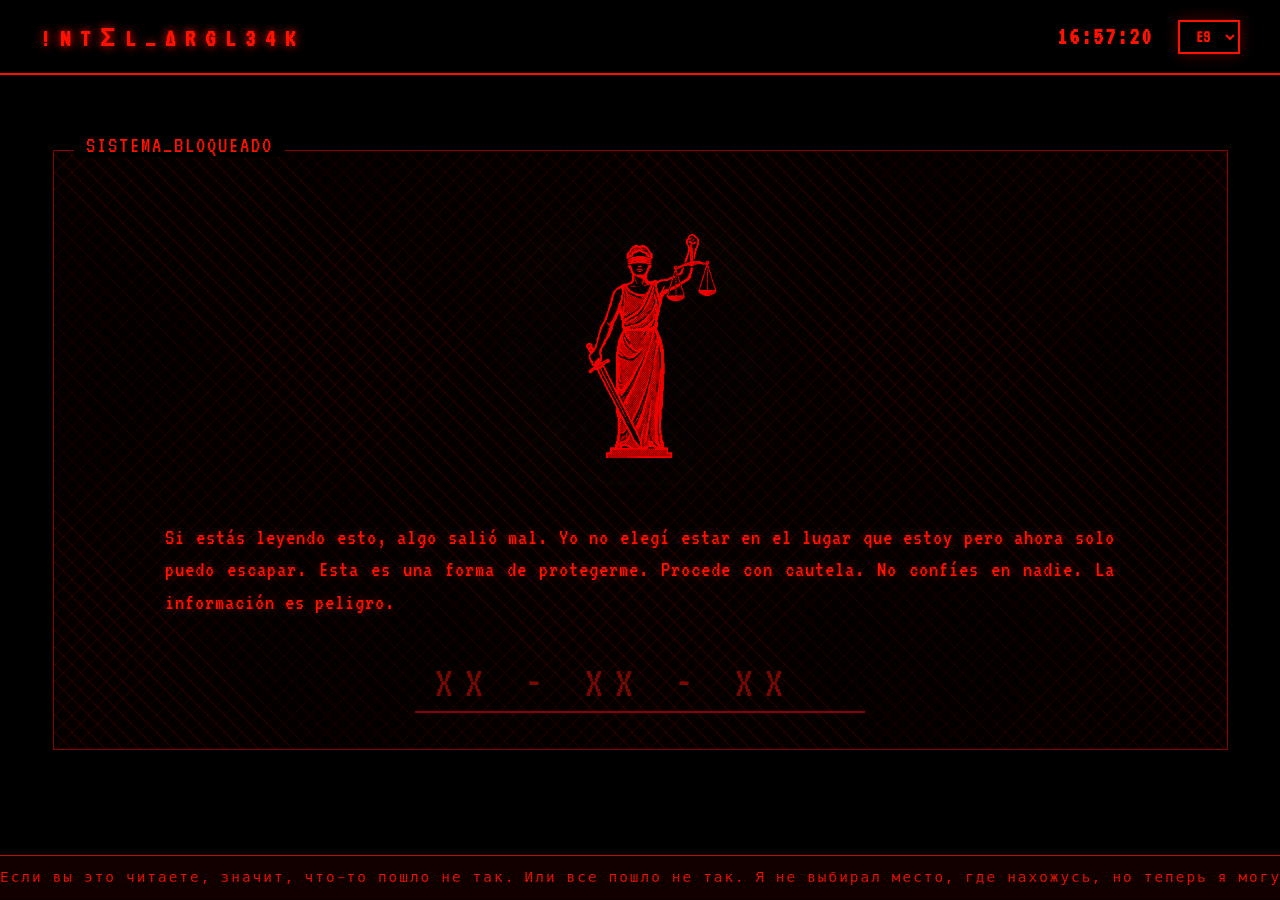
<file: index.html>
<!DOCTYPE html>
<html lang="es">
<head>
    <meta charset="UTF-8">
    <meta name="viewport" content="width=device-width, initial-scale=1.0">
    <title>[ :: !NTΣL_ΔRGL34K :: ]</title>





    <link rel="stylesheet" href="style-v8.css">
</head>
<body>
    <div class="dither-overlay"></div>
    <div class="crt-overlay"></div>
    <div class="ritual-bg"></div>



    <header class="ritual-header">

        <div class="sigil glitch-text" data-text="!NTΣL_ΔRGL34K">
            !NTΣL_ΔRGL34K
        </div>





        <div class="system-status">
            <span id="live-clock">00:00:00</span>
            <select id="lang-selector" class="lang-picker">
                <option value="es">ES</option>
                <option value="en">EN</option>
                <option value="fr">FR</option>
                <option value="it">IT</option>
            </select>
        </div>

    </header>

    <main class="panoramic-layout is-locked">
        
        <!-- LOGIN GATE INTEGRADO (RESTAURANDO DISEÑO ORIGINAL) -->
        <div id="integrated-gate" class="ritual-frame login-frame">
            <div id="locked-label" class="frame-label">SISTEMA_BLOQUEADO</div>
            <div class="login-content">
                <div class="gate-sigil">
                    <img src="assets/lady_justice_v8.png" class="sigil-img" alt="JUSTICE">
                </div>
                <p id="gate-msg" class="gate-warning">Si estás leyendo esto, algo salió mal. Yo no elegí estar en el lugar que estoy pero ahora solo puedo escapar. Esta es una forma de protegerme. Procede con cautela. No confíes en nadie. La información es peligro.</p>
                <div class="input-area">
                    <div class="gate-input-wrapper">
                        <div class="gate-input-bg">XX - XX - XX</div>
                        <input type="text" id="gate-pass" maxlength="12" autocomplete="off" onkeydown="if(event.key==='Enter') validateAccess()">
                    </div>
                </div>
                <p id="access-error" class="error-text hidden">ERR_AUTH_FAIL // 0x000004</p>
            </div>
        </div>


        <!-- CONTENIDO PRINCIPAL (OCULTO INICIALMENTE) -->
        <div id="main-content" class="panoramic-inner hidden">
            <nav class="mobile-nav">
                <button id="m-btn-doc" class="m-nav-btn active" onclick="switchTab(0)">DOCUMENTOS</button>
                <button id="m-btn-cam" class="m-nav-btn" onclick="switchTab(1)">CÁMARAS</button>
                <button id="m-btn-freq" class="m-nav-btn" onclick="switchTab(2)">GRABACIONES</button>
                <button id="m-btn-logs" class="m-nav-btn" onclick="switchTab(3)">MENSAJES</button>
            </nav>
            <!-- COLUMNA 1: DOCUMENTOS (AHORA PRIMERA) -->
            <section class="main-col col-osint tab-active">
                <div class="ritual-frame frame-osint">
                    <div id="doc-label" class="frame-label">DOCUMENTOS</div>
                    <div id="osint-feed" class="osint-scroll"></div>
                </div>
            </section>

            <!-- COLUMNA 2: CÁMARAS -->
            <section class="main-col col-surveillance">
                <div class="ritual-frame frame-surveillance">
                    <div id="cam-label" class="frame-label">CÁMARAS</div>
                    <div class="cam-bank">
                        <div class="cam-cell"><div class="cam-wrap"><iframe src="https://webcams.windy.com/webcams/public/embed/player/1751040831/day"></iframe></div><div class="cam-id">EYE_01</div></div>
                        <div class="cam-cell"><div class="cam-wrap"><iframe src="https://webcams.windy.com/webcams/public/embed/player/1745449788/day"></iframe></div><div class="cam-id">EYE_02</div></div>
                        <div class="cam-cell"><div class="cam-wrap"><canvas id="static-cnv"></canvas></div><div class="cam-id">EYE_03</div></div>
                        <div class="cam-cell"><div class="cam-wrap"><iframe src="https://webcams.windy.com/webcams/public/embed/player/1321040523/day"></iframe></div><div class="cam-id">EYE_04</div></div>
                    </div>
                </div>
            </section>

            <!-- COLUMNA 3: GRABACIONES -->
            <aside class="side-col col-freq">
                <div class="ritual-frame side-module mod-freq">
                    <div id="freq-label" class="frame-label mod-title">GRABACIONES</div>
                    <div id="freq-list"></div>
                </div>
            </aside>

            <!-- COLUMNA 4: MENSAJES -->
            <aside class="side-col col-logs">
                <div class="ritual-frame side-module mod-logs">
                    <div id="logs-label" class="frame-label mod-title">MENSAJES</div>
                    <div id="transmissions-list"></div>
                </div>
            </aside>
        </div>
    </main>



    <footer class="ritual-ticker">
        <div class="ticker-track">
            Если вы это читаете, значит, что-то пошло не так. Или все пошло не так. Я не выбирал место, где нахожусь, но теперь я могу только бежать. Это способ защитить себя. Действуйте с осторожностью. Информация — это опасность. // Если вы это читаете, значит, что-то пошло не так. Или все пошло не так. Я не выбирал место, где нахожусь, но теперь я могу только бежать. Это способ защитить себя. Действуйте с осторожностью. Информация — это опасность. //
        </div>



    </footer>





    <!-- LIGHTBOX -->
    <div id="lightbox" class="hidden" onclick="closeLightbox()">
        <div class="lb-inner" onclick="event.stopPropagation()">
            <div id="lb-content"></div>
            <button class="lb-close" onclick="closeLightbox()">[ CERRAR ]</button>
        </div>
    </div>

    <!-- GATE -->
    <div id="admin-gate" class="hidden">
        <div class="gate-box">
            <div id="enter-key-label" class="gate-title">// INGRESE CLAVE //</div>
            <input type="password" id="gate-input" autocomplete="off">
            <div id="gate-error" class="hidden">ACCESO DENEGADO</div>
        </div>

    </div>

    <!-- CONSOLA DE OPERADOR (SIGILO) -->
    <div id="stealth-modal" class="hidden">
        <div class="stealth-console">
            <div id="console-header" class="console-header">[ OPERADOR // CONSOLA_DE_COMUNICACIONES ]</div>
            <div id="console-history" class="console-body"></div>
            <div class="console-input-area">
                <input type="text" id="console-input" placeholder="NUEVA TRANSMISIÓN..." autocomplete="off">
                <div class="console-actions">
                    <span id="clear-btn" class="console-btn" onclick="clearAllTransmissions()">[ CLEAR_ALL ]</span>
                    <span id="exit-btn" class="console-btn" onclick="closeStealthConsole()">[ EXIT ]</span>
                </div>
            </div>
        </div>
    </div>

    <!-- ── OPERATOR CONSOLE (Ctrl+Shift+X) ── -->
    <div id="operator-gate" class="hidden overlay-full no-blur">
        <div class="ritual-frame operator-box">
            <div class="frame-label">AUTENTICACIÓN_REQUERIDA</div>
            <p class="gate-warning" style="font-size:1.1rem; margin-bottom:20px;">INGRESE CREDENCIALES DE NIVEL OPERADOR.</p>
            <div class="operator-input-wrap">
                <input type="password" id="op-pass" placeholder="[ PASSWORD ]" onkeydown="if(event.key==='Enter') validateOperator()">
                <button onclick="validateOperator()">ACCEDER</button>
            </div>
            <p id="op-error" class="error-text hidden">✕ ACCESO DENEGADO</p>
            <button class="gate-btn" style="margin-top:20px; font-size:0.7rem;" onclick="closeOperator()">CANCELAR</button>
        </div>
    </div>

    <div id="operator-console" class="hidden overlay-full no-blur">
        <div class="ritual-frame operator-box console-wide">
            <div class="frame-label">CONSOLA_DE_DIFUSIÓN_OPERADOR</div>
            <p class="gate-warning" style="text-align:left; margin-bottom:15px; font-size:1rem;">TRANSMISIÓN EN TIEMPO REAL.</p>
            
            <textarea id="op-msg" placeholder="ESCRIBA EL MENSAJE PARA LA RED..." rows="3"></textarea>
            
            <div class="console-actions">
                <button class="gate-btn" onclick="broadcastMessage()">▶ EJECUTAR BROADCAST</button>
                <button class="gate-btn btn-dim" onclick="closeOperator()">CERRAR</button>
            </div>

            <div class="operator-history-wrap">
                <div class="history-label">HISTORIAL_DE_DIFUSIONES:</div>
                <div id="op-history-list"></div>
            </div>
        </div>
    </div>

    <script src="script-v8.js"></script>

</body>
</html>
</file>
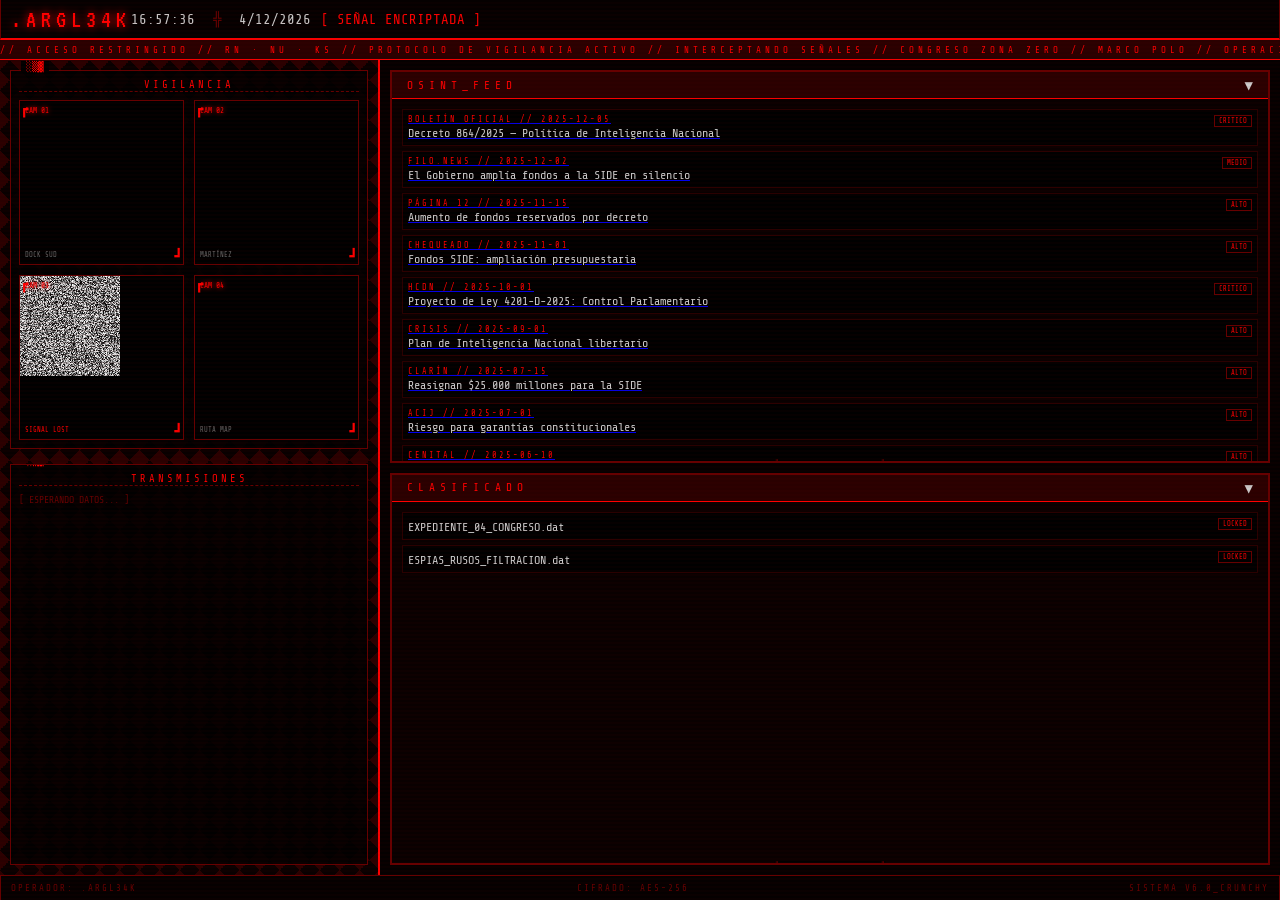
<file: arg-website/index-v6.html>
<!DOCTYPE html>
<html lang="es">
<head>
    <meta charset="UTF-8">
    <meta name="viewport" content="width=device-width, initial-scale=1.0">
    <title>.ARGL34K // RELIQUIA DIGITAL</title>
    <link rel="stylesheet" href="style-v6.css">
</head>
<body>
    <div class="scanline-overlay"></div>

    <header class="hud-bar hud-top">
        <div class="sys-id">.ARGL34K</div>
        <div class="hud-center">
            <span id="live-clock">00:00:00</span>
            <span style="color:var(--red-mid); margin:0 10px;">╬</span>
            <span id="live-date">00/00/0000</span>
        </div>
        <div class="hud-right">
            <span class="blink" style="color:var(--red-bright);">[ SEÑAL ENCRIPTADA ]</span>
        </div>
    </header>

    <div class="ticker-wrap">
        <div class="ticker-content">
            // ACCESO RESTRINGIDO // RN · NU · KS // PROTOCOLO DE VIGILANCIA ACTIVO // INTERCEPTANDO SEÑALES // CONGRESO ZONA ZERO // MARCO POLO // OPERACIÓN DE DIFUSIÓN //
            // ACCESO RESTRINGIDO // RN · NU · KS // PROTOCOLO DE VIGILANCIA ACTIVO // INTERCEPTANDO SEÑALES // CONGRESO ZONA ZERO // MARCO POLO // OPERACIÓN DE DIFUSIÓN //
        </div>
    </div>

    <main class="hud-main">
        <aside class="hud-left">
            <section class="sidebar-section">
                <div class="sec-label">VIGILANCIA</div>
                <div class="cam-grid">
                    <div class="cam-feed" onclick="openCam(0)">
                        <div class="cam-vhs-wrap">
                            <iframe src="https://webcams.windy.com/webcams/public/embed/player/1751040831/day"></iframe>
                        </div>
                        <div class="cam-hud">
                            <span class="cam-id">CAM 01</span>
                            <span class="cam-coord">DOCK SUD</span>
                        </div>
                    </div>
                    <div class="cam-feed" onclick="openCam(1)">
                        <div class="cam-vhs-wrap">
                            <iframe src="https://webcams.windy.com/webcams/public/embed/player/1745449788/day"></iframe>
                        </div>
                        <div class="cam-hud">
                            <span class="cam-id">CAM 02</span>
                            <span class="cam-coord">MARTÍNEZ</span>
                        </div>
                    </div>
                    <div class="cam-feed" onclick="openCam(2)">
                        <canvas id="cnv3"></canvas>
                        <div class="cam-hud">
                            <span class="cam-id">CAM 03</span>
                            <span class="cam-coord" style="color:var(--red-bright)">SIGNAL LOST</span>
                        </div>
                    </div>
                    <div class="cam-feed" onclick="openCam(3)">
                        <div class="cam-vhs-wrap" style="filter: hue-rotate(180deg) saturate(2);">
                             <iframe src="https://embed.windy.com/embed2.html?lat=-35.5&lon=-57.85&zoom=5&overlay=waves"></iframe>
                        </div>
                        <div class="cam-hud">
                            <span class="cam-id">CAM 04</span>
                            <span class="cam-coord">RUTA MAP</span>
                        </div>
                    </div>
                </div>
            </section>

            <section class="sidebar-section" style="flex:1; overflow:hidden; display:flex; flex-direction:column;">
                <div class="sec-label">TRANSMISIONES</div>
                <div id="transmissions-list" style="flex:1; overflow-y:auto;">
                    <p style="color:var(--red-mid); font-size:0.7rem;">[ ESPERANDO DATOS... ]</p>
                </div>
            </section>
        </aside>

        <section class="hud-right">
            <div class="data-panel" id="panel-osint">
                <div class="panel-header" onclick="togglePanel('panel-osint')">
                    <span class="panel-title">OSINT_FEED</span>
                    <span>▼</span>
                </div>
                <div class="panel-body" id="osint-feed">
                    <!-- Artículos aquí -->
                </div>
            </div>

            <div class="data-panel" id="panel-files">
                <div class="panel-header" onclick="togglePanel('panel-files')">
                    <span class="panel-title">CLASIFICADO</span>
                    <span>▼</span>
                </div>
                <div class="panel-body">
                    <div class="osint-item" onclick="promptPw('file1', 'congreso')">
                        <span class="osint-tag">LOCKED</span>
                        <div class="osint-title">EXPEDIENTE_04_CONGRESO.dat</div>
                    </div>
                    <div class="osint-item" onclick="promptPw('file2', 'moscu')">
                        <span class="osint-tag">LOCKED</span>
                        <div class="osint-title">ESPIAS_RUSOS_FILTRACION.dat</div>
                    </div>
                </div>
            </div>
        </section>
    </main>

    <footer class="hud-bar hud-bottom">
        <span>OPERADOR: .ARGL34K</span>
        <span>CIFRADO: AES-256</span>
        <span class="blink">SISTEMA V6.0_CRUNCHY</span>
    </footer>

    <!-- LIGHTBOX -->
    <div id="cam-lightbox" class="hidden">
        <div class="lb-header">
            <span id="lb-title" class="sys-id" style="font-size:1.2rem;">CAM_FEED</span>
            <button onclick="closeCam()" style="background:none; border:1px solid var(--red-bright); color:var(--red-bright); cursor:pointer; padding:2px 10px;">CERRAR</button>
        </div>
        <div class="lb-content" id="lb-content"></div>
    </div>

    <!-- ADMIN GATE -->
    <div id="admin-gate" class="hidden" style="position:fixed; inset:0; z-index:9000; background:rgba(0,0,0,0.95); display:flex; align-items:center; justify-content:center; flex-direction:column;">
        <div class="sys-id" style="margin-bottom:20px;">GATE_ACCESS</div>
        <input type="password" id="admin-pw" style="background:#000; border:1px solid var(--red-bright); color:var(--red-bright); padding:10px; font-family:var(--font); outline:none; letter-spacing:5px; text-align:center;">
        <p id="gate-err" class="hidden" style="color:var(--red-bright); margin-top:10px;">ACCESO DENEGADO</p>
    </div>

    <script src="script-v6.js"></script>
</body>
</html>
</file>
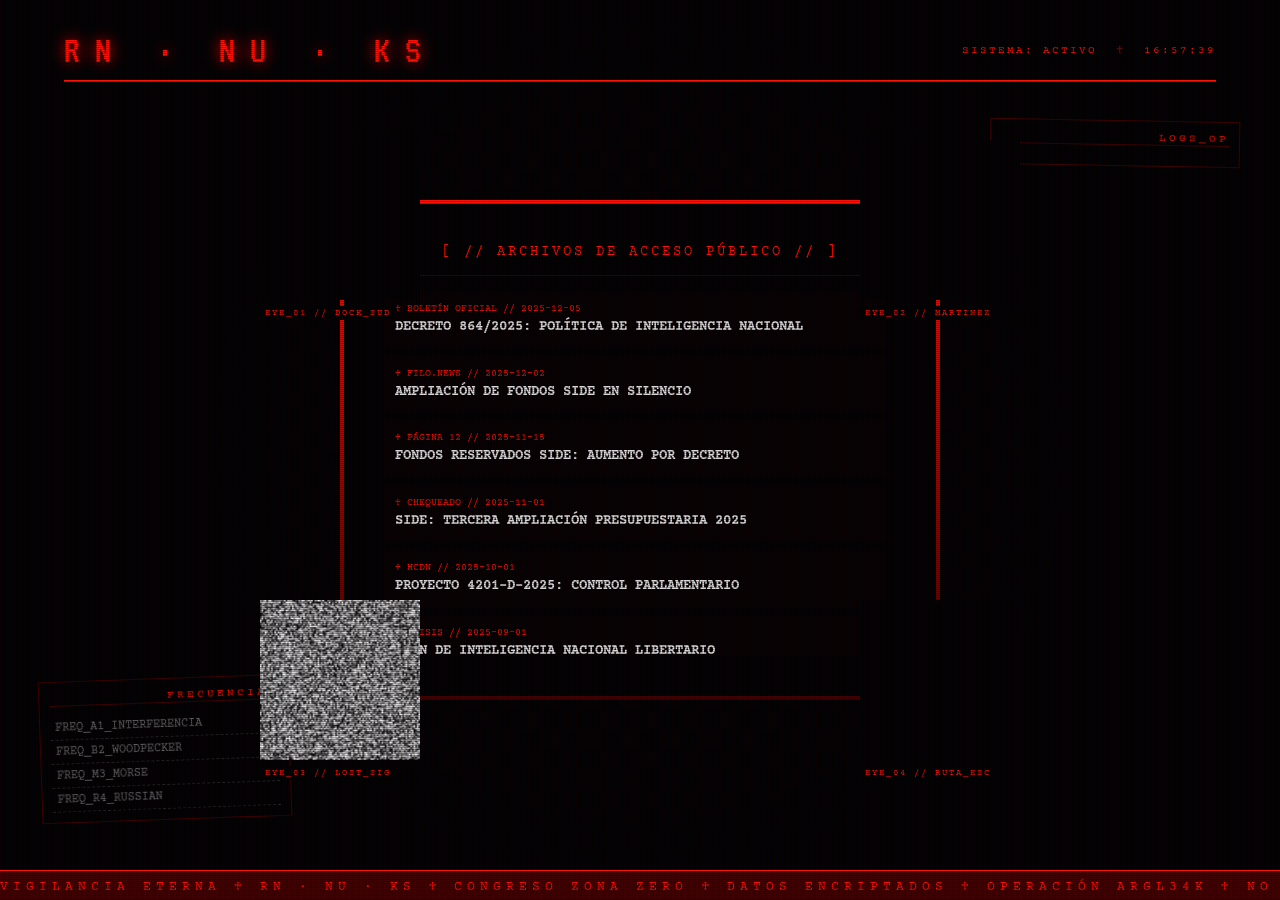
<file: arg-website/index-v7.html>
<!DOCTYPE html>
<html lang="es">
<head>
    <meta charset="UTF-8">
    <meta name="viewport" content="width=device-width, initial-scale=1.0">
    <title>♰ ARGL34K // ALTAR DE VIGILANCIA ♰</title>
    <link rel="stylesheet" href="style-v7.css">
</head>
<body>
    <div class="dither-overlay"></div>
    <div class="crt-overlay"></div>

    <!-- FONDO DE MOSAICO RITUAL -->
    <div class="ritual-bg"></div>

    <!-- HEADER FLOTANTE -->
    <header class="ritual-header">
        <div class="sigil">RN · NU · KS</div>
        <div class="system-status">
            <span>SISTEMA: ACTIVO</span>
            <span class="sep">♰</span>
            <span id="live-clock">00:00:00</span>
        </div>
    </header>

    <main class="altar-container">
        
        <!-- NÚCLEO CENTRAL: OSINT & DATA -->
        <div class="altar-core">
            <div class="core-border">
                <div class="core-content">
                    <div class="core-header">
                        [ // ARCHIVOS DE ACCESO PÚBLICO // ]
                    </div>
                    <div id="osint-feed" class="altar-feed">
                        <!-- Cargado por script -->
                    </div>
                </div>
            </div>
            
            <!-- CÁMARAS SATÉLITE (ESQUINAS) -->
            <div class="sat-cam cam-tl" onclick="openLightbox(0)">
                <div class="cam-frame">
                    <iframe src="https://webcams.windy.com/webcams/public/embed/player/1751040831/day"></iframe>
                </div>
                <div class="cam-label">EYE_01 // DOCK_SUD</div>
            </div>
            
            <div class="sat-cam cam-tr" onclick="openLightbox(1)">
                <div class="cam-frame">
                    <iframe src="https://webcams.windy.com/webcams/public/embed/player/1745449788/day"></iframe>
                </div>
                <div class="cam-label">EYE_02 // MARTINEZ</div>
            </div>
            
            <div class="sat-cam cam-bl" onclick="openLightbox(2)">
                <div class="cam-frame">
                    <canvas id="static-cnv"></canvas>
                </div>
                <div class="cam-label">EYE_03 // LOST_SIG</div>
            </div>
            
            <div class="sat-cam cam-br" onclick="openLightbox(3)">
                <div class="cam-frame">
                    <iframe src="https://embed.windy.com/embed2.html?lat=-35.5&lon=-57.85&zoom=5&overlay=waves"></iframe>
                </div>
                <div class="cam-label">EYE_04 // RUTA_ESC</div>
            </div>
        </div>

        <!-- MÓDULOS LATERALES FLOTANTES -->
        <div class="ritual-module mod-left">
            <div class="mod-header">FRECUENCIAS</div>
            <div class="mod-body" id="freq-list">
                <!-- Cargado por script -->
            </div>
        </div>

        <div class="ritual-module mod-right">
            <div class="mod-header">LOGS_OP</div>
            <div class="mod-body" id="transmissions-list">
                <!-- Cargado por script -->
            </div>
        </div>

    </main>

    <!-- TICKER INFERIOR RITUAL -->
    <div class="ritual-ticker">
        <div class="ticker-track">
            VIGILANCIA ETERNA ♰ RN · NU · KS ♰ CONGRESO ZONA ZERO ♰ DATOS ENCRIPTADOS ♰ OPERACIÓN ARGL34K ♰ NO HAY RETORNO ♰ VIGILANCIA ETERNA ♰ RN · NU · KS ♰ CONGRESO ZONA ZERO ♰
        </div>
    </div>

    <!-- LIGHTBOX -->
    <div id="lightbox" class="hidden" onclick="closeLightbox()">
        <div class="lb-inner" onclick="event.stopPropagation()">
            <div id="lb-content"></div>
            <button class="lb-close" onclick="closeLightbox()">[ CERRAR ]</button>
        </div>
    </div>

    <!-- GATE -->
    <div id="admin-gate" class="hidden">
        <div class="gate-box">
            <div class="gate-title">♰ INGRESE CLAVE ♰</div>
            <input type="password" id="gate-input" autocomplete="off">
            <div id="gate-error" class="hidden">ACCESO DENEGADO</div>
        </div>
    </div>

    <script src="script-v7.js"></script>
</body>
</html>
</file>
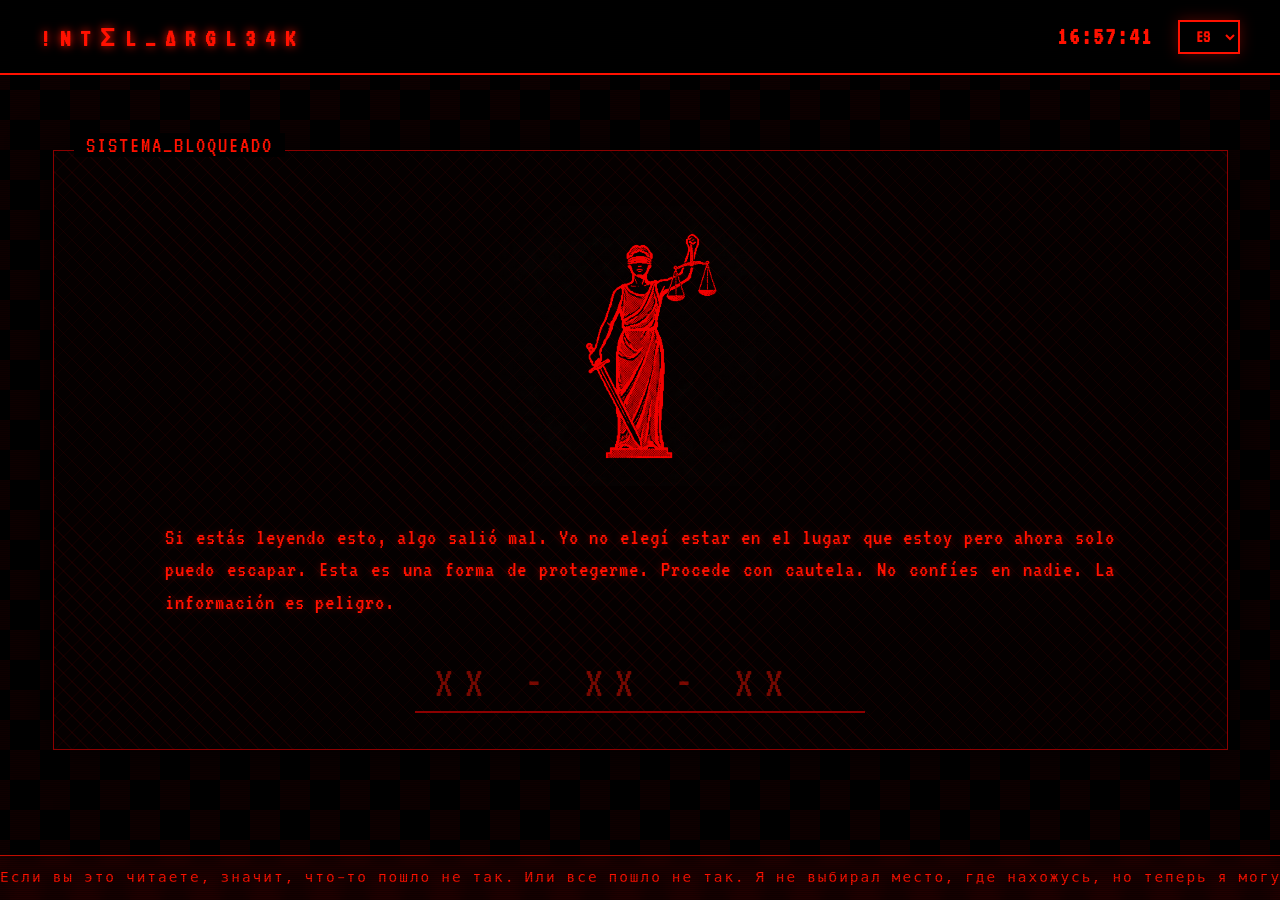
<file: arg-website/index-v8.html>
<!DOCTYPE html>
<html lang="es">
<head>
    <meta charset="UTF-8">
    <meta name="viewport" content="width=device-width, initial-scale=1.0">
    <title>[ :: !NTΣL_ΔRGL34K :: ]</title>





    <link rel="stylesheet" href="style-v8.css">
</head>
<body>
    <div class="dither-overlay"></div>
    <div class="crt-overlay"></div>
    <div class="ritual-bg"></div>



    <header class="ritual-header">

        <div class="sigil glitch-text" data-text="!NTΣL_ΔRGL34K">
            !NTΣL_ΔRGL34K
        </div>





        <div class="system-status">
            <span id="live-clock">00:00:00</span>
            <select id="lang-selector" class="lang-picker">
                <option value="es">ES</option>
                <option value="en">EN</option>
                <option value="fr">FR</option>
                <option value="it">IT</option>
            </select>
        </div>

    </header>

    <main class="panoramic-layout">
        
        <!-- LOGIN GATE INTEGRADO (RESTAURANDO DISEÑO ORIGINAL) -->
        <div id="integrated-gate" class="ritual-frame login-frame">
            <div id="locked-label" class="frame-label">SISTEMA_BLOQUEADO</div>
            <div class="login-content">
                <div class="gate-sigil">
                    <img src="assets/lady_justice_v8.png" class="sigil-img" alt="JUSTICE">
                </div>
                <p id="gate-msg" class="gate-warning">Si estás leyendo esto, algo salió mal. Yo no elegí estar en el lugar que estoy pero ahora solo puedo escapar. Esta es una forma de protegerme. Procede con cautela. No confíes en nadie. La información es peligro.</p>
                <div class="input-area">
                    <div class="gate-input-wrapper">
                        <div class="gate-input-bg">XX - XX - XX</div>
                        <input type="text" id="gate-pass" maxlength="12" autocomplete="off" onkeydown="if(event.key==='Enter') validateAccess()">
                    </div>
                </div>
                <p id="access-error" class="error-text hidden">ERR_AUTH_FAIL // 0x000004</p>
            </div>
        </div>


        <!-- CONTENIDO PRINCIPAL (OCULTO INICIALMENTE) -->
        <div id="main-content" class="panoramic-inner hidden">
            <!-- COLUMNA 1: GRABACIONES -->
            <aside class="side-col col-freq">
                <div class="ritual-frame side-module mod-freq">
                    <div id="freq-label" class="frame-label mod-title">GRABACIONES</div>
                    <div id="freq-list"></div>
                </div>
            </aside>

            <!-- COLUMNA 2: CÁMARAS -->
            <section class="main-col col-surveillance">
                <div class="ritual-frame frame-surveillance">
                    <div id="cam-label" class="frame-label">CÁMARAS</div>
                    <div class="cam-bank">
                        <div class="cam-cell"><div class="cam-wrap"><iframe src="https://webcams.windy.com/webcams/public/embed/player/1751040831/day"></iframe></div><div class="cam-id">EYE_01</div></div>
                        <div class="cam-cell"><div class="cam-wrap"><iframe src="https://webcams.windy.com/webcams/public/embed/player/1745449788/day"></iframe></div><div class="cam-id">EYE_02</div></div>
                        <div class="cam-cell"><div class="cam-wrap"><canvas id="static-cnv"></canvas></div><div class="cam-id">EYE_03</div></div>
                        <div class="cam-cell"><div class="cam-wrap"><iframe src="https://webcams.windy.com/webcams/public/embed/player/1321040523/day"></iframe></div><div class="cam-id">EYE_04</div></div>
                    </div>
                </div>
            </section>

            <!-- COLUMNA 3: DOCUMENTOS -->
            <section class="main-col col-osint">
                <div class="ritual-frame frame-osint">
                    <div id="doc-label" class="frame-label">DOCUMENTOS</div>
                    <div id="osint-feed" class="osint-scroll"></div>
                </div>
            </section>

            <!-- COLUMNA 4: MENSAJES -->
            <aside class="side-col col-logs">
                <div class="ritual-frame side-module mod-logs">
                    <div id="logs-label" class="frame-label mod-title">MENSAJES</div>
                    <div id="transmissions-list"></div>
                </div>
            </aside>
        </div>
    </main>



    <footer class="ritual-ticker">
        <div class="ticker-track">
            Если вы это читаете, значит, что-то пошло не так. Или все пошло не так. Я не выбирал место, где нахожусь, но теперь я могу только бежать. Это способ защитить себя. Действуйте с осторожностью. Информация — это опасность. // Если вы это читаете, значит, что-то пошло не так. Или все пошло не так. Я не выбирал место, где нахожусь, но теперь я могу только бежать. Это способ защитить себя. Действуйте с осторожностью. Информация — это опасность. //
        </div>



    </footer>





    <!-- LIGHTBOX -->
    <div id="lightbox" class="hidden" onclick="closeLightbox()">
        <div class="lb-inner" onclick="event.stopPropagation()">
            <div id="lb-content"></div>
            <button class="lb-close" onclick="closeLightbox()">[ CERRAR ]</button>
        </div>
    </div>

    <!-- GATE -->
    <div id="admin-gate" class="hidden">
        <div class="gate-box">
            <div id="enter-key-label" class="gate-title">// INGRESE CLAVE //</div>
            <input type="password" id="gate-input" autocomplete="off">
            <div id="gate-error" class="hidden">ACCESO DENEGADO</div>
        </div>

    </div>

    <!-- CONSOLA DE OPERADOR (SIGILO) -->
    <div id="stealth-modal" class="hidden">
        <div class="stealth-console">
            <div id="console-header" class="console-header">[ OPERADOR // CONSOLA_DE_COMUNICACIONES ]</div>
            <div id="console-history" class="console-body"></div>
            <div class="console-input-area">
                <input type="text" id="console-input" placeholder="NUEVA TRANSMISIÓN..." autocomplete="off">
                <div class="console-actions">
                    <span id="clear-btn" class="console-btn" onclick="clearAllTransmissions()">[ CLEAR_ALL ]</span>
                    <span id="exit-btn" class="console-btn" onclick="closeStealthConsole()">[ EXIT ]</span>
                </div>
            </div>
        </div>
    </div>

    <!-- ── OPERATOR CONSOLE (Ctrl+Shift+X) ── -->
    <div id="operator-gate" class="hidden overlay-full no-blur">
        <div class="ritual-frame operator-box">
            <div class="frame-label">AUTENTICACIÓN_REQUERIDA</div>
            <p class="gate-warning" style="font-size:1.1rem; margin-bottom:20px;">INGRESE CREDENCIALES DE NIVEL OPERADOR.</p>
            <div class="operator-input-wrap">
                <input type="password" id="op-pass" placeholder="[ PASSWORD ]" onkeydown="if(event.key==='Enter') validateOperator()">
                <button onclick="validateOperator()">ACCEDER</button>
            </div>
            <p id="op-error" class="error-text hidden">✕ ACCESO DENEGADO</p>
            <button class="gate-btn" style="margin-top:20px; font-size:0.7rem;" onclick="closeOperator()">CANCELAR</button>
        </div>
    </div>

    <div id="operator-console" class="hidden overlay-full no-blur">
        <div class="ritual-frame operator-box console-wide">
            <div class="frame-label">CONSOLA_DE_DIFUSIÓN_OPERADOR</div>
            <p class="gate-warning" style="text-align:left; margin-bottom:15px; font-size:1rem;">TRANSMISIÓN EN TIEMPO REAL.</p>
            
            <textarea id="op-msg" placeholder="ESCRIBA EL MENSAJE PARA LA RED..." rows="3"></textarea>
            
            <div class="console-actions">
                <button class="gate-btn" onclick="broadcastMessage()">▶ EJECUTAR BROADCAST</button>
                <button class="gate-btn btn-dim" onclick="closeOperator()">CERRAR</button>
            </div>

            <div class="operator-history-wrap">
                <div class="history-label">HISTORIAL_DE_DIFUSIONES:</div>
                <div id="op-history-list"></div>
            </div>
        </div>
    </div>

    <script src="script-v8.js"></script>

</body>
</html>
</file>
<file: style-v8.css>
/* ================================================
   .ARGL34K // VERSION 8 â THE RELICARY HUD
   EstÃ©tica: Ritualistic / High-Contrast / Grouped
   ================================================ */

@import url('https://fonts.googleapis.com/css2?family=Courier+Prime&family=VT323&display=swap');

:root {
    --bg: #000;
    --red-blood: #8b0000;

    --red-bright: #ff1100;
    --amber: #ff9900;
    --text: #ddd;
    --font: 'Courier Prime', monospace;
    --font-vt: 'VT323', monospace;
    --dither: url('[data-uri]');
}

*, *::before, *::after { box-sizing: border-box; margin: 0; padding: 0; }

body {
    background: var(--bg);
    color: var(--text);
    font-family: var(--font);
    overflow: hidden;
    height: 100vh;
}

/* ââ OVERLAYS ââ */
.dither-overlay { position: fixed; inset: 0; background-image: var(--dither); pointer-events: none; z-index: 1000; opacity: 0.35; }
.crt-overlay { position: fixed; inset: 0; background: linear-gradient(rgba(18, 16, 16, 0) 50%, rgba(0, 0, 0, 0.25) 50%); background-size: 100% 2px; pointer-events: none; z-index: 999; }
.ritual-bg { display: none; }

.mobile-nav { display: none; } /* Hidden on desktop */

/* ââ HEADER & TICKER ââ */
.ritual-header {
    position: fixed; top: 0; left: 50%; transform: translateX(-50%); 
    width: 100%; max-width: 1700px; height: 75px;
    display: flex; justify-content: space-between; align-items: center;
    border-bottom: 2px solid var(--red-bright); 
    padding: 0 40px; z-index: 1000;
    background: rgba(0,0,0,0.92);
}


.sigil { 
    font-family: var(--font-vt); 
    font-size: 1.6rem; /* -10% */
    color: var(--red-bright); 
    text-shadow: 0 0 10px var(--red-bright); 
    letter-spacing: 10px; 
    font-weight: 900; 
}

.system-status { display: flex; align-items: center; gap: 25px; color: var(--red-bright); }
#live-clock { 
    font-size: 1.6rem; /* -10% */
    font-family: var(--font-vt); 
    letter-spacing: 2px; 
    font-weight: bold; 
}



.lang-picker {
    background: #000;
    color: var(--red-bright);
    border: 2px solid var(--red-bright);
    font-family: var(--font-vt);
    font-size: 1.1rem; /* -10% */
    padding: 5px 12px;
    margin-left: 0;
    outline: none;
    cursor: pointer;
    text-transform: uppercase;
    box-shadow: 0 0 15px rgba(255, 17, 0, 0.3);
    transition: all 0.3s;
    font-weight: bold;
}

.lang-picker:hover {
    background: var(--red-bright);
    color: #000;
    box-shadow: 0 0 25px var(--red-bright);
}

.lang-picker option { background: #000; color: var(--red-bright); }


.ritual-ticker {
    position: fixed; bottom: 0; left: 0; right: 0; height: 45px; /* +25% aprox */
    background: rgba(139, 0, 0, 0.15); 
    border-top: 1px solid var(--red-bright);
    backdrop-filter: blur(8px);
    display: flex; align-items: center; overflow: hidden; z-index: 500;
}

.ticker-track { 
    white-space: nowrap; 
    animation: ticker 40s linear infinite; 
    color: var(--red-bright); 
    font-size: 0.9rem; /* Un poco mÃ¡s grande */
    letter-spacing: 2px; 
}



@keyframes ticker { from { transform: translateX(0); } to { transform: translateX(-50%); } }


/* ââ MAIN LAYOUT ââ */
.panoramic-layout {
    display: flex;
    justify-content: center;
    align-items: center; /* CENTRADO VERTICAL */
    gap: 15px;
    padding: 10px 20px;
    max-width: 1700px;
    height: 100vh; /* Ocupar todo el alto para el centrado */
    margin: 0 auto;
    overflow-x: hidden;
    box-sizing: border-box;
}


.side-col { width: 240px; flex-shrink: 0; }
.main-col { width: 580px; flex-shrink: 0; }



.side-module { 
    height: 100%; 
    display: flex; 
    flex-direction: column; 
    min-height: 500px;
}

/* ââ RITUAL FRAMES (ANGUS BOXES) ââ */
/* ── RITUAL FRAMES (ALIGNED MODULES) ── */
.ritual-frame {
    background-color: rgba(5,0,0,0.9);
    border: 1px solid var(--red-blood);
    position: relative;
    padding: 45px 20px 20px;
    box-shadow: 0 0 40px rgba(0,0,0,0.9);
    height: 600px; /* Standardized height for all modules */
    box-sizing: border-box;
    display: flex;
    flex-direction: column;
    /* Hard-code horror oblique grid */
    background-image: 
        repeating-linear-gradient(45deg, rgba(255, 0, 0, 0.12) 0px, rgba(255, 0, 0, 0.12) 1px, transparent 1px, transparent 12px),
        repeating-linear-gradient(-45deg, rgba(255, 0, 0, 0.08) 0px, rgba(255, 0, 0, 0.08) 1px, transparent 1px, transparent 12px);
    background-attachment: local;
}



/* Corner brackets removed per user request */
.ritual-frame::before, .ritual-frame::after { display: none; }


.frame-label {
    position: absolute; top: -18px; left: 20px;
    background: #000; color: var(--red-bright);
    padding: 0 12px; 
    font-size: 1.45rem; /* Match welcome message scale */
    letter-spacing: 2px;
    font-family: var(--font-vt); /* Restore VT323 */
    text-transform: uppercase;
}


/* ââ CAM BANK (GROUPED) ââ */
.frame-surveillance { width: 100%; display: flex; flex-direction: column; }


.mod-freq, .mod-logs {
    justify-content: flex-start !important;
    align-items: flex-start !important;
}

.cam-bank {

    display: grid;
    grid-template-columns: repeat(2, auto);
    grid-template-rows: repeat(2, auto);
    gap: 15px;
    padding: 20px 10px 10px;
    box-sizing: border-box;
    place-content: center;
}




.cam-cell {
    position: relative;
    border: 1px solid var(--red-blood);
    overflow: hidden;
    background: #000;
    aspect-ratio: 1 / 1;
    width: 210px; /* TamaÃ±o fijo para asegurar control de centrado */
}




.cam-cell:hover { border-color: var(--red-bright); }
.cam-wrap { 
    width: 100%; height: 100%; 
    overflow: hidden; 
    position: relative; 
    background: #000;
}

/* OVERLAY DE SEGURIDAD */
.cam-wrap::after {
    content: "";
    position: absolute;
    inset: 0;
    pointer-events: none;
    background: 
        repeating-linear-gradient(rgba(0,0,0,0) 0px, rgba(0,0,0,0) 2px, rgba(0,0,0,0.1) 3px),
        radial-gradient(circle, transparent 40%, rgba(0,0,0,0.4) 100%);
    z-index: 5;
}

/* INDICADOR REC */
.cam-wrap::before {
    content: "● REC";
    position: absolute;
    top: 10px; right: 10px;
    color: var(--red-bright);
    font-size: 0.6rem;
    font-family: var(--font-vt);
    z-index: 10;
    animation: blink-red 1s infinite;
}

@keyframes blink-red {
    0%, 100% { opacity: 1; }
    50% { opacity: 0; }
}
.cam-wrap iframe {
    width: 250%; 
    height: 250%; 
    position: absolute; 
    top: -85%; /* Ajuste fino para centrar y ocultar UI */
    left: -75%;
    filter: brightness(1.2) contrast(1.4) saturate(0) sepia(0.4) hue-rotate(180deg);
    pointer-events: none;
}

.cam-id {
    position: absolute; top: 5px; left: 5px;
    font-size: 0.55rem; color: var(--red-bright);
    background: rgba(0,0,0,0.7); padding: 1px 4px;
}

/* ââ OSINT FEED (GROUPED) ââ */
.frame-osint { width: 100%; display: flex; flex-direction: column; }


.osint-scroll {
    width: 100%;
    max-height: 100%;
    overflow-y: auto;
    padding: 20px 5px 0 0; /* Aligned top padding */
    display: flex;
    flex-direction: column;
    justify-content: flex-start;
}

.osint-scroll::-webkit-scrollbar { width: 2px; }
.osint-scroll::-webkit-scrollbar-thumb { background: var(--red-bright); }

.osint-item {
    display: block; text-decoration: none; color: var(--text);
    padding: 12px; border-bottom: 1px solid var(--red-blood);
    transition: all 0.2s;
}
.osint-item:first-child { border-top: 1px solid var(--red-blood); }
.osint-item:hover { background: rgba(255,17,0,0.05); transform: translateX(5px); color: #fff; }
.osint-meta { font-size: 0.8rem; color: var(--red-bright); margin-bottom: 8px; }
.osint-title { font-size: 1.1rem; line-height: 1.4; }

/* ââ ZALGO EFFECTS REMOVED PER USER REQUEST ââ */
#freq-list, #transmissions-list {
    width: 100%;
    padding-top: 20px;
}

.glitch-text {
    position: relative;
}





/* ââ INTEGRATED LOGIN GATE ââ */
.login-frame {
    width: 1175px; 
    max-width: 95vw;
    z-index: 1000;
}

.login-content {
    padding: 10px 40px; 
    display: flex;
    flex-direction: column;
    align-items: center;
    justify-content: flex-start; 
    gap: 15px;
    height: 100%;
}

/* Estilos de mensaje consolidados en .gate-warning */

.input-area {
    display: flex;
    align-items: center;
    gap: 20px;
}

.input-area .prompt {
    font-size: 2.2rem;
    color: var(--red-bright);
    font-family: var(--font-vt);
}

.gate-input-wrapper {
    position: relative;
    width: 450px;
    height: 60px;
    display: flex;
    align-items: center;
    justify-content: center;
    border-bottom: 2px solid var(--red-blood);
}

.gate-input-bg {
    position: absolute;
    top: 0;
    left: 0;
    width: 100%;
    height: 100%;
    display: flex;
    align-items: center;
    justify-content: flex-start;
    padding-left: 20px;
    font-family: var(--font-vt);
    font-size: 2.8rem;
    color: rgba(255, 17, 0, 0.45); /* Aumentado el contraste */
    letter-spacing: 12px;
    pointer-events: none;
    z-index: 1;
}

#gate-pass {
    position: relative;
    z-index: 2;
    background: transparent;
    border: none;
    color: var(--red-bright);
    font-family: var(--font-vt);
    font-size: 2.8rem;
    width: 100%;
    text-align: left;
    outline: none;
    letter-spacing: 12px;
    caret-color: var(--red-bright);
    text-shadow: 0 0 10px rgba(255,17,0,0.6);
    padding-left: 20px;
    text-transform: uppercase; /* Forzar visualmente mayÃºsculas */
}

.hidden { display: none !important; }
.panoramic-inner { display: flex; gap: 15px; }





.sigil-img {
    width: 280px; /* Reducimos un poco para ganar espacio vertical */
    height: auto;
    filter: brightness(1.2) contrast(1.3) drop-shadow(0 0 10px rgba(255, 0, 0, 0.4));
    opacity: 0.95;
    margin-top: 0;
    mix-blend-mode: screen;

    /* MÃ¡scara expandida para que no corte la figura pero sÃ­ el cuadrado */
    -webkit-mask-image: radial-gradient(circle, black 65%, transparent 95%);
    mask-image: radial-gradient(circle, black 65%, transparent 95%);
}




.sigil-img-mini {
    height: 40px;
    width: auto;
    vertical-align: middle;
    margin-right: 15px;
    filter: brightness(0.9) contrast(1.2);
}
.gate-sigil {
    margin-bottom: 15px; /* Raised text by reducing sigil bottom margin */
}


@keyframes pulse-glow { 0%, 100% { text-shadow: 0 0 10px var(--red-bright); } 50% { text-shadow: 0 0 30px var(--red-bright); } }

.gate-warning {
    color: var(--red-bright);
    font-size: 1.45rem; /* Un poco mÃ¡s pequeÃ±o para asegurar 3 lÃ­neas */
    line-height: 1.4;
    margin-bottom: 20px;
    font-family: var(--font-vt); /* Restore original perfect font */
    max-width: 950px; 
    margin-left: auto;
    margin-right: auto;
    text-align: justify; /* EstÃ©tica terminal original */
    letter-spacing: 1px;
    text-shadow: 0 0 8px rgba(255,17,0,0.4);
}




.gate-input-wrap input {
    width: 320px;
    margin: 0 auto;
    display: block;
    background: transparent !important;
    border: none;
    border-bottom: 2px solid var(--red-blood);
    color: var(--red-bright);
    font-family: var(--font-vt);
    font-size: 2.2rem;
    text-align: left;
    letter-spacing: 8px;
    padding: 15px 15px 15px 25px;
    outline: none;
    box-shadow: none !important;
    appearance: none;
}

.gate-input-wrap input::placeholder {
    color: rgba(255,17,0,0.5);
    letter-spacing: 8px;
    animation: blink-soft 1.5s infinite;
}
@keyframes blink-soft {
    0%, 100% { opacity: 1; }
    50% { opacity: 0.3; }
}



/* Forzar transparencia en AUTOFILL de navegadores */
.gate-input-wrap input:-webkit-autofill,
.gate-input-wrap input:-webkit-autofill:hover, 
.gate-input-wrap input:-webkit-autofill:focus {
    -webkit-text-fill-color: var(--red-bright);
    -webkit-box-shadow: 0 0 0px 1000px black inset !important;
    transition: background-color 5000s ease-in-out 0s;
}
.dashboard-justice {
    position: fixed;
    bottom: 50px;
    left: -20px;
    z-index: 10;
    pointer-events: none;
    opacity: 0.7;
}
.dashboard-justice img {
    width: 380px;
    height: auto;
    filter: brightness(0.7) contrast(1.2);
    mix-blend-mode: screen;
}


.gate-btn {
    margin-top: 30px;
    background: transparent;
    border: 1px solid var(--red-bright);
    color: var(--red-bright);
    padding: 10px 30px;
    font-family: var(--font);
    cursor: pointer;
    letter-spacing: 3px;
    transition: all 0.2s;
}
.gate-btn:hover { background: var(--red-bright); color: #000; }

.error-text { color: var(--red-bright); font-size: 0.7rem; margin-top: 20px; }

/* ââ AUDIO/ITEMS ââ */

.freq-item { 
    font-size: 0.8rem; 
    padding: 12px 0; 
    border-bottom: 1px solid rgba(139, 0, 0, 0.2); 
}

.freq-name {
    color: #eee;
    margin-bottom: 8px;
    font-family: var(--font-vt);
    letter-spacing: 1px;
    font-size: 1rem;
}

.freq-controls {
    display: flex;
    gap: 20px;
    font-family: var(--font);
    font-size: 0.75rem;
}

.freq-btn {
    cursor: pointer;
    color: var(--red-bright);
    opacity: 0.85;
    transition: all 0.2s;
    font-weight: bold;
}


#freq-list, #transmissions-list {
    width: 100%;
    display: flex;
    flex-direction: column;
    justify-content: flex-start;
    align-items: flex-start;
    text-align: left;
}


.freq-btn:hover {


    opacity: 1;
    text-shadow: 0 0 5px var(--red-bright);
}


.log-entry {
    font-size: 0.9rem;
    margin-bottom: 8px;
    line-height: 1.4;
    width: 100%;
}
.log-ts {
    color: var(--red-bright);
    font-weight: bold;
    margin-right: 8px;
    font-family: var(--font-vt);
}
.log-msg {
    color: #ccc;
}

/* ââ LIGHTBOX ââ */

#lightbox { position: fixed; inset: 0; background: rgba(0,0,0,0.98); z-index: 2000; display: flex; align-items: center; justify-content: center; }
.lb-inner { width: 85%; height: 85%; border: 1px solid var(--red-bright); position: relative; }
.lb-close { position: absolute; top: -35px; right: 0; background: none; border: none; color: var(--red-bright); cursor: pointer; font-family: var(--font); }

/* ââ UTILS ââ */
.hidden { display: none !important; }
canvas { width: 100%; height: 100%; display: block; object-fit: cover; }

.gate-title {
    font-size: 1.55rem;
    color: var(--red-bright);
    margin-bottom: 25px;
    font-family: var(--font-vt);
    letter-spacing: 4px;
    text-align: center;
}

.console-header {
    padding: 10px 15px;
    background: var(--red-blood);
    color: #fff;
    font-size: 1.1rem;
    font-family: var(--font-vt);
    letter-spacing: 2px;
}

/* -- OPERATOR CONSOLE STYLES -- */
.overlay-full {
    position: fixed; inset: 0;
    background: rgba(0,0,0,0.96);
    backdrop-filter: blur(10px);
    z-index: 5000;
    display: flex; align-items: center; justify-content: center;
}

.operator-box {
    width: 600px;
    max-width: 90vw;
    height: auto;
    padding: 60px 40px 40px !important;
    text-align: center;
}

.console-wide { width: 800px; }

.operator-input-wrap {
    display: flex; gap: 10px; margin: 30px 0;
}

.operator-input-wrap input {
    flex: 1; background: transparent; border: 1px solid var(--red-blood);
    color: var(--red-bright); padding: 12px; font-family: var(--font-vt);
    font-size: 1.4rem; letter-spacing: 4px; outline: none;
}

.operator-input-wrap button {
    background: var(--red-blood); color: #fff; border: none;
    padding: 0 25px; cursor: pointer; font-family: var(--font); font-size: 0.8rem;
    transition: all 0.2s;
}
.operator-input-wrap button:hover { background: var(--red-bright); }

#op-msg {
    width: 100%; background: rgba(255,0,0,0.05); border: 1px solid var(--red-blood);
    color: var(--red-bright); padding: 15px; font-family: var(--font-courier);
    font-size: 1.1rem; resize: none; outline: none; margin-bottom: 20px;
}

.console-actions { display: flex; gap: 20px; justify-content: center; }
.btn-dim { opacity: 0.6; border-color: #444 !important; }
.btn-dim:hover { background: #222 !important; color: #fff !important; }


.no-blur {
    backdrop-filter: none !important;
    background: rgba(0,0,0,0.3) !important; /* Capa casi invisible para detectar clics si es necesario, o nada */
    pointer-events: none;
}

.operator-box {
    pointer-events: auto; /* La ventana sí captura clics */
    box-shadow: 0 0 60px rgba(0,0,0,0.9), 0 0 20px rgba(255,17,0,0.3) !important;
}

.operator-history-wrap {
    margin-top: 25px;
    border-top: 1px solid var(--red-blood);
    padding-top: 15px;
    text-align: left;
}

.history-label {
    font-family: var(--font-vt);
    font-size: 0.9rem;
    color: var(--red-blood);
    margin-bottom: 10px;
    letter-spacing: 2px;
}

#op-history-list {
    max-height: 200px;
    overflow-y: auto;
    font-size: 0.85rem;
}

.op-history-item {
    display: flex;
    justify-content: space-between;
    align-items: flex-start;
    padding: 8px 0;
    border-bottom: 1px solid rgba(139, 0, 0, 0.1);
    gap: 15px;
}

.op-history-text {
    color: #999;
    line-height: 1.4;
    flex: 1;
}

.op-history-del {
    color: var(--red-bright);
    cursor: pointer;
    font-family: var(--font-vt);
    font-weight: bold;
    flex-shrink: 0;
    font-size: 0.75rem;
}
.op-history-del:hover { text-decoration: underline; }

/* ================================================
   .RESPONSIVE ADAPTATION // MOBILE & TABLET
   ================================================ */

@media screen and (max-width: 1100px) {
    .panoramic-layout {
        padding-top: 90px;
        padding-bottom: 60px;
        height: auto;
        overflow-y: auto;
    }

    .panoramic-inner {
        flex-direction: column;
        align-items: center;
        width: 100%;
        max-width: 800px;
        gap: 30px;
    }

    .side-col, .main-col {
        width: 100%;
    }

    .ritual-frame {
        height: auto;
        min-height: 500px;
    }

    .login-frame {
        width: 95% !important;
        max-width: 600px;
        height: auto !important;
        min-height: auto;
    }
}

@media screen and (max-width: 768px) {
    body {
        overflow: hidden; /* Locked by default */
        height: 100vh;
    }

    body.is-authenticated {
        overflow-y: auto;
        height: auto;
    }

    .ritual-header {
        height: 60px;
        padding: 0 15px;
    }

    .sigil {
        font-size: 1.1rem;
        letter-spacing: 4px;
    }

    .system-status {
        gap: 12px;
    }

    #live-clock {
        font-size: 1.1rem;
    }

    .lang-picker {
        font-size: 0.9rem;
        padding: 4px 8px;
    }

    /* MOBILE TABS NAV */
    .mobile-nav {
        display: flex !important;
        width: 100%;
        max-width: 100%;
        margin: 0 0 20px 0;
        border: 1px solid var(--red-blood);
        background: rgba(0, 0, 0, 0.95); /* Opaque for sticky */
        position: sticky;
        top: 60px; /* Aligned with mobile header height */
        z-index: 1100;
        box-sizing: border-box;
        box-shadow: 0 5px 15px rgba(0,0,0,0.5);
    }

    .m-nav-btn {
        flex: 1;
        background: transparent;
        border: none;
        border-right: 1px solid var(--red-blood);
        color: var(--red-bright);
        font-family: var(--font-vt);
        font-size: 0.8rem;
        padding: 12px 2px;
        cursor: pointer;
        transition: all 0.2s;
        text-transform: uppercase;
        letter-spacing: 1px;
        text-align: center;
        white-space: nowrap;
    }

    .m-nav-btn:last-child { border-right: none; }
    .m-nav-btn.active {
        background: var(--red-blood);
        color: #fff;
        text-shadow: 0 0 8px #fff;
    }

    .panoramic-layout {
        padding: 100px 10px 20px; /* More space to ensure visibility */
        display: flex;
        flex-direction: column;
        align-items: center;
        justify-content: flex-start;
        min-height: 100vh;
        height: auto;
        box-sizing: border-box;
    }

    .panoramic-layout.is-locked {
        justify-content: center;
        padding-top: 0; /* Reset padding to center gate in full viewport */
    }

    /* Override for when content is visible to allow scrolling from top */
    #main-content:not(.hidden) {
        display: block !important;
        width: 100%;
        margin-top: 0; /* Reset margin as we use padding-top on parent */
    }

    /* Remove the :has override as we now use .is-locked */

    .panoramic-inner {
        display: block; /* Stack naturally */
        width: 100%;
    }

    /* Hide columns by default on mobile, show via .tab-active */
    .side-col, .main-col {
        display: none;
        width: 100% !important;
        max-width: 100% !important;
        flex: none !important;
    }

    .tab-active {
        display: block !important;
    }

    .ritual-frame {
        width: 100% !important;
        max-width: 100% !important;
        height: 550px !important; /* Uniform height for all modules on mobile */
        margin-bottom: 20px;
    }

    #main-content .frame-label {
        display: none;
    }

    .login-content {
        padding: 10px 15px;
    }

    .sigil-img {
        width: 180px;
    }

    .gate-warning {
        font-size: 1.1rem;
        text-align: justify;
        margin-bottom: 25px;
    }

    .gate-input-wrapper {
        width: 280px;
        height: 50px;
    }

    .gate-input-bg, #gate-pass {
        font-size: 1.8rem;
        letter-spacing: 6px;
    }

    .cam-bank {
        grid-template-columns: 1fr 1fr;
        gap: 10px;
        padding: 10px;
        width: 100%;
    }

    .frame-surveillance {
        display: flex !important;
        justify-content: center;
        align-items: center;
    }

    .cam-cell {
        width: 100%;
        max-width: 100%;
        margin: 0;
    }

    .cam-id {
        font-size: 0.6rem;
        margin-top: 2px;
    }

    .ritual-ticker {
        height: 40px;
    }

    .ticker-track {
        font-size: 0.8rem;
    }

    /* Modal adjustments */
    .operator-box {
        width: 95%;
        padding: 40px 20px 20px !important;
    }

    .operator-input-wrap {
        flex-direction: column;
    }

    .operator-input-wrap input {
        width: 100%;
        font-size: 1.1rem;
    }

    .console-wide {
        width: 95%;
    }
}
</file>
<file: arg-website/style-v6.css>
/* ================================================
   .ARGL34K // VERSION 6 — DIGITAL RELIC / CRUNCHY HUD
   Estética: Digital Horror / Lo-Fi / Angus Nicneven
   ================================================ */

@import url('https://fonts.googleapis.com/css2?family=Share+Tech+Mono&family=VT323&display=swap');

:root {
    --bg:          #000000;
    --red-dark:    #2a0000;
    --red-mid:     #660000;
    --red-bright:  #ff0000;
    --amber:       #b88a00;
    --amber-dim:   #443300;
    --text:        #cccccc;
    --text-dim:    #666666;
    --font:        'Share Tech Mono', monospace;
    --font-vt:     'VT323', monospace;
    
    --dither: url('[data-uri]');
}

*, *::before, *::after { box-sizing: border-box; margin: 0; padding: 0; }

html, body {
    height: 100%;
    background: var(--bg);
    color: var(--text);
    font-family: var(--font);
    font-size: 14px;
    overflow: hidden;
}

/* OVERLAY GLOBAL DE DITHER (EFECTO PIXELADO) */
body::after {
    content: '';
    position: fixed;
    inset: 0;
    background-image: var(--dither);
    background-repeat: repeat;
    pointer-events: none;
    z-index: 10000;
    opacity: 0.35;
}

/* SCANLINE ROJA GLOBAL */
.scanline-overlay {
    position: fixed;
    inset: 0;
    background: linear-gradient(to bottom, transparent 50%, rgba(122,0,0,0.05) 50%);
    background-size: 100% 4px;
    pointer-events: none;
    z-index: 9999;
}

/* ── ANIMACIONES CRUNCHY ── */
@keyframes jitter {
    0% { transform: translate(0,0); }
    10% { transform: translate(-1px, 1px); }
    20% { transform: translate(1px, -1px); }
    30% { transform: translate(-2px, 0); }
    40% { transform: translate(2px, 2px); }
    50% { transform: translate(0,0); }
}

@keyframes marquee {
    from { transform: translateX(100%); }
    to { transform: translateX(-100%); }
}

@keyframes glitch-text {
    0% { text-shadow: 2px 0 var(--red-bright), -2px 0 var(--amber); }
    50% { text-shadow: -2px 0 var(--red-bright), 2px 0 var(--amber); }
    100% { text-shadow: 2px 0 var(--red-bright), -2px 0 var(--amber); }
}

/* ── HUD BARS (ANGUS STYLE) ── */
.hud-bar {
    position: fixed;
    left: 0; right: 0;
    background: #050000;
    border: 1px solid var(--red-mid);
    padding: 2px 10px;
    z-index: 500;
    display: flex;
    justify-content: space-between;
    align-items: center;
}

.hud-top {
    top: 0;
    height: 40px;
    border-top: none;
    border-bottom: 2px solid var(--red-bright);
}

.hud-bottom {
    bottom: 0;
    height: 25px;
    font-size: 0.65rem;
    letter-spacing: 2px;
    border-bottom: none;
    color: var(--red-mid);
}

.sys-id {
    font-family: var(--font-vt);
    font-size: 1.8rem;
    color: var(--red-bright);
    text-shadow: 0 0 10px var(--red-bright);
    letter-spacing: 5px;
}

.ticker-wrap {
    position: fixed;
    top: 40px;
    left: 0; right: 0;
    height: 20px;
    background: var(--red-dark);
    overflow: hidden;
    border-bottom: 1px solid var(--red-bright);
    display: flex;
    align-items: center;
}

.ticker-content {
    white-space: nowrap;
    animation: marquee 30s linear infinite;
    color: var(--red-bright);
    font-size: 0.65rem;
    letter-spacing: 4px;
    text-transform: uppercase;
}

/* ── LAYOUT ── */
.hud-main {
    position: fixed;
    top: 60px;
    bottom: 25px;
    left: 0; right: 0;
    display: flex;
}

/* SIDEBAR MOSAICO */
.hud-left {
    width: 380px;
    border-right: 2px solid var(--red-bright);
    background: 
        linear-gradient(45deg, var(--red-dark) 25%, transparent 25%),
        linear-gradient(-45deg, var(--red-dark) 25%, transparent 25%),
        linear-gradient(45deg, transparent 75%, var(--red-dark) 75%),
        linear-gradient(-45deg, transparent 75%, var(--red-dark) 75%);
    background-size: 20px 20px;
    background-color: #080000;
    padding: 10px;
    display: flex;
    flex-direction: column;
    gap: 15px;
    overflow-y: auto;
}

.hud-left::-webkit-scrollbar { width: 4px; }
.hud-left::-webkit-scrollbar-thumb { background: var(--red-bright); }

/* SECCIONES CON BORDES COMPLEJOS */
.sidebar-section {
    background: rgba(0,0,0,0.85);
    border: 1px solid var(--red-mid);
    padding: 8px;
    position: relative;
}

.sidebar-section::before {
    content: '░▒▓';
    position: absolute;
    top: -10px;
    left: 10px;
    background: var(--bg);
    color: var(--red-bright);
    font-size: 0.7rem;
    padding: 0 5px;
}

.sec-label {
    font-size: 0.75rem;
    color: var(--red-bright);
    margin-bottom: 8px;
    text-align: center;
    letter-spacing: 3px;
    border-bottom: 1px dashed var(--red-mid);
}

/* ── CAMERAS (CRUNCHY) ── */
.cam-grid {
    display: grid;
    grid-template-columns: 1fr 1fr;
    gap: 10px;
}

.cam-feed {
    position: relative;
    aspect-ratio: 1/1;
    background: #000;
    border: 1px solid var(--red-mid);
    overflow: hidden;
    cursor: pointer;
}

.cam-feed:hover {
    border-color: var(--red-bright);
    animation: jitter 0.2s infinite;
}

.cam-vhs-wrap {
    width: 100%;
    height: 100%;
    /* Filtro más sutil para que se vea la imagen pero mantenga el "look" lo-fi */
    filter: contrast(1.2) brightness(0.9) saturate(1.1);
}

.cam-vhs-wrap iframe {
    position: absolute;
    /* Aumentamos el tamaño físico para que Windy no de error de espacio */
    width: 300%; 
    height: 300%;
    top: -100%;
    left: -100%;
    border: none;
    pointer-events: none;
    /* Escalamos para que quepa en el 1:1 */
    transform: scale(0.5); 
    transform-origin: center center;
}


/* Decoradores de esquina Angus */
.cam-feed::before {
    content: '┏';
    position: absolute;
    top: 0; left: 0;
    color: var(--red-bright);
    z-index: 10;
}
.cam-feed::after {
    content: '┛';
    position: absolute;
    bottom: 0; right: 0;
    color: var(--red-bright);
    z-index: 10;
}

.cam-hud {
    position: absolute;
    inset: 0;
    z-index: 15;
    padding: 5px;
    display: flex;
    flex-direction: column;
    justify-content: space-between;
    pointer-events: none;
}

.cam-id {
    font-size: 0.55rem;
    color: var(--red-bright);
    text-shadow: 0 0 5px var(--red-bright);
}

.cam-coord {
    font-size: 0.5rem;
    color: var(--text-dim);
}

/* ── RIGHT PANEL (MOSAIC DATA) ── */
.hud-right {
    flex: 1;
    background: #050000;
    display: flex;
    flex-direction: column;
    padding: 10px;
    gap: 10px;
}

.data-panel {
    flex: 1;
    border: 2px solid var(--red-mid);
    background: rgba(10,0,0,0.9);
    display: flex;
    flex-direction: column;
    overflow: hidden;
    position: relative;
}

.data-panel::after {
    content: '╬════════════════════╬';
    position: absolute;
    bottom: -8px;
    left: 50%;
    transform: translateX(-50%);
    font-size: 0.6rem;
    color: var(--red-mid);
    background: var(--bg);
}

.panel-header {
    background: var(--red-dark);
    padding: 5px 15px;
    cursor: pointer;
    display: flex;
    justify-content: space-between;
    align-items: center;
    border-bottom: 1px solid var(--red-bright);
}

.panel-title {
    color: var(--red-bright);
    font-size: 0.8rem;
    letter-spacing: 5px;
    animation: glitch-text 3s infinite;
}

.panel-body {
    flex: 1;
    padding: 10px;
    overflow-y: auto;
}

/* OSINT ITEMS (DITHERED) */
.osint-item {
    display: block;
    border: 1px solid var(--red-dark);
    margin-bottom: 5px;
    padding: 5px;
    background: #000;
    transition: all 0.2s;
}

.osint-item:hover {
    border-color: var(--red-bright);
    background: var(--red-dark);
    transform: translateX(5px);
}

.osint-source { color: var(--red-bright); font-size: 0.6rem; letter-spacing: 2px; }
.osint-title { color: var(--text); font-size: 0.85rem; margin-top: 2px; }
.osint-tag {
    float: right;
    font-size: 0.5rem;
    border: 1px solid var(--red-mid);
    padding: 1px 4px;
    color: var(--red-bright);
}

/* ── TRANSMISIONES (CRUNCHY LOG) ── */
.transmission-item {
    border-left: 2px solid var(--red-bright);
    padding-left: 10px;
    margin-bottom: 10px;
}

.transmission-timestamp {
    font-size: 0.6rem;
    color: var(--red-mid);
}

.transmission-text {
    font-size: 0.9rem;
    color: var(--text-bright);
    line-height: 1.2;
}

/* ── LIGHTBOX (REBALANCED) ── */
#cam-lightbox {
    position: fixed;
    inset: 0;
    background: #000;
    z-index: 1000;
    display: flex;
    flex-direction: column;
}

.lb-header {
    height: 40px;
    border-bottom: 2px solid var(--red-bright);
    display: flex;
    align-items: center;
    justify-content: space-between;
    padding: 0 20px;
}

.lb-content {
    flex: 1;
    position: relative;
}

.lb-content iframe {
    width: 100%;
    height: 100%;
}

/* ── UTILS ── */
.hidden { display: none !important; }
.blink { animation: blink 0.5s step-end infinite; }
@keyframes blink { 50% { opacity: 0; } }
</file>
<file: arg-website/style-v7.css>
/* ================================================
   .ARGL34K // VERSION 7 — THE ALTAR / SACRED HUD
   Estética: Ritualistic Lo-Fi / Webcore / Angus style
   ================================================ */

@import url('https://fonts.googleapis.com/css2?family=Courier+Prime&family=VT323&display=swap');

:root {
    --bg: #000;
    --red-blood: #3d0000;
    --red-bright: #ff1100;
    --amber: #ff9900;
    --text: #ddd;
    --text-dim: #666;
    --font: 'Courier Prime', monospace;
    --font-vt: 'VT323', monospace;
    
    --dither: url('[data-uri]');
}

*, *::before, *::after { box-sizing: border-box; margin: 0; padding: 0; }

body {
    background: var(--bg);
    color: var(--text);
    font-family: var(--font);
    overflow: hidden;
    height: 100vh;
}

/* ── OVERLAYS ── */
.dither-overlay {
    position: fixed;
    inset: 0;
    background-image: var(--dither);
    pointer-events: none;
    z-index: 1000;
    opacity: 0.4;
}
.crt-overlay {
    position: fixed;
    inset: 0;
    background: linear-gradient(rgba(18, 16, 16, 0) 50%, rgba(0, 0, 0, 0.25) 50%), 
                linear-gradient(90deg, rgba(255, 0, 0, 0.06), rgba(0, 255, 0, 0.02), rgba(0, 0, 255, 0.06));
    background-size: 100% 2px, 3px 100%;
    pointer-events: none;
    z-index: 999;
}

/* ── RITUAL BACKGROUND ── */
.ritual-bg {
    position: fixed;
    inset: 0;
    background: 
        radial-gradient(circle at center, transparent 0%, var(--bg) 70%),
        repeating-conic-gradient(var(--red-blood) 0% 25%, transparent 0% 50%) 50% / 40px 40px;
    opacity: 0.15;
    z-index: -1;
    animation: pulse-bg 10s ease-in-out infinite;
}
@keyframes pulse-bg { 0%, 100% { opacity: 0.1; } 50% { opacity: 0.25; } }

/* ── HEADER ── */
.ritual-header {
    position: fixed;
    top: 20px;
    left: 50%;
    transform: translateX(-50%);
    width: 90%;
    display: flex;
    justify-content: space-between;
    align-items: center;
    border-bottom: 2px double var(--red-bright);
    padding: 10px 0;
    z-index: 500;
}
.sigil {
    font-family: var(--font-vt);
    font-size: 2.5rem;
    color: var(--red-bright);
    text-shadow: 0 0 15px var(--red-bright);
    letter-spacing: 15px;
}
.system-status { font-size: 0.7rem; color: var(--red-bright); letter-spacing: 2px; }
.sep { margin: 0 10px; opacity: 0.5; }

/* ── TICKER ── */
.ritual-ticker {
    position: fixed;
    bottom: 0;
    left: 0; right: 0;
    height: 30px;
    background: var(--red-blood);
    border-top: 1px solid var(--red-bright);
    display: flex;
    align-items: center;
    overflow: hidden;
    z-index: 500;
}
.ticker-track {
    white-space: nowrap;
    animation: ticker 40s linear infinite;
    color: var(--red-bright);
    font-size: 0.8rem;
    letter-spacing: 5px;
}
@keyframes ticker { from { transform: translateX(100%); } to { transform: translateX(-100%); } }

/* ── ALTAR CONTAINER ── */
.altar-container {
    height: 100%;
    display: flex;
    align-items: center;
    justify-content: center;
    perspective: 1000px;
}

.altar-core {
    position: relative;
    width: 600px;
    height: 500px;
}

.core-border {
    position: absolute;
    inset: 0;
    padding: 4px;
    background: linear-gradient(var(--red-bright), var(--red-blood));
    clip-path: polygon(0 50px, 50px 0, 100% 0, 100% calc(100% - 50px), calc(100% - 50px) 100%, 0 100%);
}

.core-content {
    background: #000;
    height: 100%;
    clip-path: polygon(0 48px, 48px 0, 100% 0, 100% calc(100% - 48px), calc(100% - 48px) 100%, 0 100%);
    padding: 40px;
    display: flex;
    flex-direction: column;
}

.core-header {
    font-size: 0.9rem;
    color: var(--red-bright);
    text-align: center;
    border-bottom: 1px solid var(--red-blood);
    padding-bottom: 15px;
    margin-bottom: 15px;
    letter-spacing: 3px;
}

.altar-feed {
    flex: 1;
    overflow-y: auto;
    padding-right: 10px;
}
.altar-feed::-webkit-scrollbar { width: 3px; }
.altar-feed::-webkit-scrollbar-thumb { background: var(--red-bright); }

/* ── SAT CAMS (FLOATING) ── */
.sat-cam {
    position: absolute;
    width: 160px;
    height: 160px;
    background: #000;
    border: 1px solid var(--red-mid);
    cursor: pointer;
    transition: all 0.3s cubic-bezier(0.4, 0, 0.2, 1);
    z-index: 10;
}
.sat-cam:hover {
    width: 220px;
    height: 220px;
    border-color: var(--red-bright);
    box-shadow: 0 0 30px rgba(255,17,0,0.3);
    z-index: 100;
}

.cam-frame { width: 100%; height: 100%; overflow: hidden; position: relative; }
.cam-frame iframe {
    width: 400%; height: 400%;
    position: absolute;
    top: -150%; left: -150%;
    transform: scale(0.35); /* Escalado compensado para ocultar bordes */
    transform-origin: center center;
    filter: contrast(1.1) brightness(0.9) saturate(1.2);
}
.sat-cam:hover iframe { filter: contrast(1.2) brightness(1.1); }


.cam-label {
    position: absolute;
    bottom: -20px;
    left: 0;
    font-size: 0.55rem;
    color: var(--red-bright);
    letter-spacing: 2px;
    background: #000;
    padding: 2px 5px;
}

.cam-tl { top: -60px; left: -80px; }
.cam-tr { top: -60px; right: -80px; }
.cam-bl { bottom: -60px; left: -80px; }
.cam-br { bottom: -60px; right: -80px; }

/* ── RITUAL MODULES ── */
.ritual-module {
    position: fixed;
    width: 250px;
    background: rgba(0,0,0,0.9);
    border: 1px solid var(--red-blood);
    padding: 10px;
}
.mod-header {
    font-size: 0.7rem;
    color: var(--red-bright);
    border-bottom: 1px solid var(--red-blood);
    margin-bottom: 10px;
    text-align: right;
    letter-spacing: 3px;
}
.mod-body { max-height: 200px; overflow-y: auto; font-size: 0.75rem; }
.mod-body::-webkit-scrollbar { width: 2px; }
.mod-body::-webkit-scrollbar-thumb { background: var(--red-blood); }

.mod-left  { left: 40px; bottom: 80px; transform: rotate(-2deg); }
.mod-right { right: 40px; top: 120px; transform: rotate(1deg); }

/* ── OSINT ITEMS (RITUAL) ── */
.altar-item {
    display: block;
    text-decoration: none;
    color: var(--text);
    padding: 10px;
    border: 1px solid transparent;
    margin-bottom: 8px;
    background: rgba(255,17,0,0.02);
}
.altar-item:hover {
    border-color: var(--red-bright);
    background: rgba(255,17,0,0.05);
    color: #fff;
    transform: translateX(10px);
}
.item-meta { font-size: 0.6rem; color: var(--red-bright); margin-bottom: 4px; }
.item-title { font-size: 0.9rem; line-height: 1.3; font-weight: bold; }

/* ── FREQ ITEMS ── */
.freq-item {
    padding: 5px;
    cursor: pointer;
    color: var(--text-dim);
    border-bottom: 1px dashed #222;
}
.freq-item:hover { color: var(--amber); }

/* ── LIGHTBOX ── */
#lightbox {
    position: fixed;
    inset: 0;
    background: rgba(0,0,0,0.98);
    z-index: 2000;
    display: flex;
    align-items: center;
    justify-content: center;
}
.lb-inner { width: 80%; height: 80%; position: relative; border: 2px solid var(--red-bright); }
#lb-content { width: 100%; height: 100%; }
.lb-close {
    position: absolute;
    top: -40px;
    right: 0;
    background: none;
    border: none;
    color: var(--red-bright);
    cursor: pointer;
    font-family: var(--font);
}

/* ── UTILS ── */
.hidden { display: none !important; }
canvas { 
    display: block;
    width: 100%; 
    height: 100%; 
    object-fit: cover;
}


/* GLITCH ANIMATION ON HOVER CORE */
.altar-core:hover .core-border {
    animation: jitter 0.1s infinite;
}
@keyframes jitter {
    0% { transform: translate(0,0); }
    50% { transform: translate(-2px, 1px); }
    100% { transform: translate(2px, -1px); }
}
</file>
<file: arg-website/style-v8.css>
/* ================================================
   .ARGL34K // VERSION 8 â THE RELICARY HUD
   EstÃ©tica: Ritualistic / High-Contrast / Grouped
   ================================================ */

@import url('https://fonts.googleapis.com/css2?family=Courier+Prime&family=VT323&display=swap');

:root {
    --bg: #000;
    --red-blood: #8b0000;

    --red-bright: #ff1100;
    --amber: #ff9900;
    --text: #ddd;
    --font: 'Courier Prime', monospace;
    --font-vt: 'VT323', monospace;
    --dither: url('[data-uri]');
}

*, *::before, *::after { box-sizing: border-box; margin: 0; padding: 0; }

body {
    background: var(--bg);
    color: var(--text);
    font-family: var(--font);
    overflow: hidden;
    height: 100vh;
}

/* ââ OVERLAYS ââ */
.dither-overlay { position: fixed; inset: 0; background-image: var(--dither); pointer-events: none; z-index: 1000; opacity: 0.35; }
.crt-overlay { position: fixed; inset: 0; background: linear-gradient(rgba(18, 16, 16, 0) 50%, rgba(0, 0, 0, 0.25) 50%); background-size: 100% 2px; pointer-events: none; z-index: 999; }
.ritual-bg { position: fixed; inset: 0; background: repeating-conic-gradient(var(--red-blood) 0% 25%, transparent 0% 50%) 50% / 60px 60px; opacity: 0.1; z-index: -1; }

/* ââ HEADER & TICKER ââ */
.ritual-header {
    position: fixed; top: 0; left: 50%; transform: translateX(-50%); 
    width: 100%; max-width: 1700px; height: 75px;
    display: flex; justify-content: space-between; align-items: center;
    border-bottom: 2px solid var(--red-bright); 
    padding: 0 40px; z-index: 1000;
    background: rgba(0,0,0,0.92);
}


.sigil { 
    font-family: var(--font-vt); 
    font-size: 1.6rem; /* -10% */
    color: var(--red-bright); 
    text-shadow: 0 0 10px var(--red-bright); 
    letter-spacing: 10px; 
    font-weight: 900; 
}

.system-status { display: flex; align-items: center; gap: 25px; color: var(--red-bright); }
#live-clock { 
    font-size: 1.6rem; /* -10% */
    font-family: var(--font-vt); 
    letter-spacing: 2px; 
    font-weight: bold; 
}



.lang-picker {
    background: #000;
    color: var(--red-bright);
    border: 2px solid var(--red-bright);
    font-family: var(--font-vt);
    font-size: 1.1rem; /* -10% */
    padding: 5px 12px;
    margin-left: 0;
    outline: none;
    cursor: pointer;
    text-transform: uppercase;
    box-shadow: 0 0 15px rgba(255, 17, 0, 0.3);
    transition: all 0.3s;
    font-weight: bold;
}

.lang-picker:hover {
    background: var(--red-bright);
    color: #000;
    box-shadow: 0 0 25px var(--red-bright);
}

.lang-picker option { background: #000; color: var(--red-bright); }


.ritual-ticker {
    position: fixed; bottom: 0; left: 0; right: 0; height: 45px; /* +25% aprox */
    background: rgba(139, 0, 0, 0.15); 
    border-top: 1px solid var(--red-bright);
    backdrop-filter: blur(8px);
    display: flex; align-items: center; overflow: hidden; z-index: 500;
}

.ticker-track { 
    white-space: nowrap; 
    animation: ticker 40s linear infinite; 
    color: var(--red-bright); 
    font-size: 0.9rem; /* Un poco mÃ¡s grande */
    letter-spacing: 2px; 
}



@keyframes ticker { from { transform: translateX(0); } to { transform: translateX(-50%); } }


/* ââ MAIN LAYOUT ââ */
.panoramic-layout {
    display: flex;
    justify-content: center;
    align-items: center; /* CENTRADO VERTICAL */
    gap: 15px;
    padding: 10px 20px;
    max-width: 1700px;
    height: 100vh; /* Ocupar todo el alto para el centrado */
    margin: 0 auto;
    overflow-x: hidden;
    box-sizing: border-box;
}


.side-col { width: 240px; flex-shrink: 0; }
.main-col { width: 580px; flex-shrink: 0; }



.side-module { 
    height: 100%; 
    display: flex; 
    flex-direction: column; 
    min-height: 500px;
}

/* ââ RITUAL FRAMES (ANGUS BOXES) ââ */
/* ── RITUAL FRAMES (ALIGNED MODULES) ── */
.ritual-frame {
    background: rgba(5,0,0,0.9);
    border: 1px solid var(--red-blood);
    position: relative;
    padding: 45px 20px 20px;
    box-shadow: 0 0 40px rgba(0,0,0,0.9);
    height: 600px; /* Standardized height for all modules */
    box-sizing: border-box;
    display: flex;
    flex-direction: column;
    /* Hard-code horror oblique grid */
    background-image: 
        repeating-linear-gradient(45deg, rgba(255, 0, 0, 0.08) 0px, rgba(255, 0, 0, 0.08) 1px, transparent 1px, transparent 12px),
        repeating-linear-gradient(-45deg, rgba(255, 0, 0, 0.04) 0px, rgba(255, 0, 0, 0.04) 1px, transparent 1px, transparent 12px);
    background-attachment: local;
}



/* Corner brackets removed per user request */
.ritual-frame::before, .ritual-frame::after { display: none; }


.frame-label {
    position: absolute; top: -18px; left: 20px;
    background: #000; color: var(--red-bright);
    padding: 0 12px; 
    font-size: 1.45rem; /* Match welcome message scale */
    letter-spacing: 2px;
    font-family: var(--font-vt); /* Restore VT323 */
    text-transform: uppercase;
}


/* ââ CAM BANK (GROUPED) ââ */
.frame-surveillance { width: 100%; display: flex; flex-direction: column; }


.mod-freq, .mod-logs {
    justify-content: flex-start !important;
    align-items: flex-start !important;
}

.cam-bank {

    display: grid;
    grid-template-columns: repeat(2, auto);
    grid-template-rows: repeat(2, auto);
    gap: 15px;
    padding: 20px 10px 10px;
    box-sizing: border-box;
    place-content: center;
}




.cam-cell {
    position: relative;
    border: 1px solid var(--red-blood);
    overflow: hidden;
    background: #000;
    aspect-ratio: 1 / 1;
    width: 210px; /* TamaÃ±o fijo para asegurar control de centrado */
}




.cam-cell:hover { border-color: var(--red-bright); }
.cam-wrap { 
    width: 100%; height: 100%; 
    overflow: hidden; 
    position: relative; 
    background: #000;
}

/* OVERLAY DE SEGURIDAD */
.cam-wrap::after {
    content: "";
    position: absolute;
    inset: 0;
    pointer-events: none;
    background: 
        repeating-linear-gradient(rgba(0,0,0,0) 0px, rgba(0,0,0,0) 2px, rgba(0,0,0,0.1) 3px),
        radial-gradient(circle, transparent 40%, rgba(0,0,0,0.4) 100%);
    z-index: 5;
}

/* INDICADOR REC */
.cam-wrap::before {
    content: "● REC";
    position: absolute;
    top: 10px; right: 10px;
    color: var(--red-bright);
    font-size: 0.6rem;
    font-family: var(--font-vt);
    z-index: 10;
    animation: blink-red 1s infinite;
}

@keyframes blink-red {
    0%, 100% { opacity: 1; }
    50% { opacity: 0; }
}
.cam-wrap iframe {
    width: 250%; 
    height: 250%; 
    position: absolute; 
    top: -85%; /* Ajuste fino para centrar y ocultar UI */
    left: -75%;
    filter: brightness(1.2) contrast(1.4) saturate(0) sepia(0.4) hue-rotate(180deg);
    pointer-events: none;
}

.cam-id {
    position: absolute; top: 5px; left: 5px;
    font-size: 0.55rem; color: var(--red-bright);
    background: rgba(0,0,0,0.7); padding: 1px 4px;
}

/* ââ OSINT FEED (GROUPED) ââ */
.frame-osint { width: 100%; display: flex; flex-direction: column; }


.osint-scroll {
    width: 100%;
    max-height: 100%;
    overflow-y: auto;
    padding: 20px 5px 0 0; /* Aligned top padding */
    display: flex;
    flex-direction: column;
    justify-content: flex-start;
}

.osint-scroll::-webkit-scrollbar { width: 2px; }
.osint-scroll::-webkit-scrollbar-thumb { background: var(--red-bright); }

.osint-item {
    display: block; text-decoration: none; color: var(--text);
    padding: 12px; border-bottom: 1px solid var(--red-blood);
    transition: all 0.2s;
}
.osint-item:first-child { border-top: 1px solid var(--red-blood); }
.osint-item:hover { background: rgba(255,17,0,0.05); transform: translateX(5px); color: #fff; }
.osint-meta { font-size: 0.8rem; color: var(--red-bright); margin-bottom: 8px; }
.osint-title { font-size: 1.1rem; line-height: 1.4; }

/* ââ ZALGO EFFECTS REMOVED PER USER REQUEST ââ */
#freq-list, #transmissions-list {
    width: 100%;
    padding-top: 20px;
}

.glitch-text {
    position: relative;
}





/* ââ INTEGRATED LOGIN GATE ââ */
.login-frame {
    width: 1175px; 
    max-width: 95vw;
    z-index: 1000;
}

.login-content {
    padding: 10px 40px; 
    display: flex;
    flex-direction: column;
    align-items: center;
    justify-content: flex-start; 
    gap: 15px;
    height: 100%;
}

/* Estilos de mensaje consolidados en .gate-warning */

.input-area {
    display: flex;
    align-items: center;
    gap: 20px;
}

.input-area .prompt {
    font-size: 2.2rem;
    color: var(--red-bright);
    font-family: var(--font-vt);
}

.gate-input-wrapper {
    position: relative;
    width: 450px;
    height: 60px;
    display: flex;
    align-items: center;
    justify-content: center;
    border-bottom: 2px solid var(--red-blood);
}

.gate-input-bg {
    position: absolute;
    top: 0;
    left: 0;
    width: 100%;
    height: 100%;
    display: flex;
    align-items: center;
    justify-content: flex-start;
    padding-left: 20px;
    font-family: var(--font-vt);
    font-size: 2.8rem;
    color: rgba(255, 17, 0, 0.45); /* Aumentado el contraste */
    letter-spacing: 12px;
    pointer-events: none;
    z-index: 1;
}

#gate-pass {
    position: relative;
    z-index: 2;
    background: transparent;
    border: none;
    color: var(--red-bright);
    font-family: var(--font-vt);
    font-size: 2.8rem;
    width: 100%;
    text-align: left;
    outline: none;
    letter-spacing: 12px;
    caret-color: var(--red-bright);
    text-shadow: 0 0 10px rgba(255,17,0,0.6);
    padding-left: 20px;
    text-transform: uppercase; /* Forzar visualmente mayÃºsculas */
}

.hidden { display: none !important; }
.panoramic-inner { display: flex; gap: 15px; }





.sigil-img {
    width: 280px; /* Reducimos un poco para ganar espacio vertical */
    height: auto;
    filter: brightness(1.2) contrast(1.3) drop-shadow(0 0 10px rgba(255, 0, 0, 0.4));
    opacity: 0.95;
    margin-top: 0;
    mix-blend-mode: screen;

    /* MÃ¡scara expandida para que no corte la figura pero sÃ­ el cuadrado */
    -webkit-mask-image: radial-gradient(circle, black 65%, transparent 95%);
    mask-image: radial-gradient(circle, black 65%, transparent 95%);
}




.sigil-img-mini {
    height: 40px;
    width: auto;
    vertical-align: middle;
    margin-right: 15px;
    filter: brightness(0.9) contrast(1.2);
}
.gate-sigil {
    margin-bottom: 15px; /* Raised text by reducing sigil bottom margin */
}


@keyframes pulse-glow { 0%, 100% { text-shadow: 0 0 10px var(--red-bright); } 50% { text-shadow: 0 0 30px var(--red-bright); } }

.gate-warning {
    color: var(--red-bright);
    font-size: 1.45rem; /* Un poco mÃ¡s pequeÃ±o para asegurar 3 lÃ­neas */
    line-height: 1.4;
    margin-bottom: 20px;
    font-family: var(--font-vt); /* Restore original perfect font */
    max-width: 950px; 
    margin-left: auto;
    margin-right: auto;
    text-align: justify; /* EstÃ©tica terminal original */
    letter-spacing: 1px;
    text-shadow: 0 0 8px rgba(255,17,0,0.4);
}




.gate-input-wrap input {
    width: 320px;
    margin: 0 auto;
    display: block;
    background: transparent !important;
    border: none;
    border-bottom: 2px solid var(--red-blood);
    color: var(--red-bright);
    font-family: var(--font-vt);
    font-size: 2.2rem;
    text-align: left;
    letter-spacing: 8px;
    padding: 15px 15px 15px 25px;
    outline: none;
    box-shadow: none !important;
    appearance: none;
}

.gate-input-wrap input::placeholder {
    color: rgba(255,17,0,0.5);
    letter-spacing: 8px;
    animation: blink-soft 1.5s infinite;
}
@keyframes blink-soft {
    0%, 100% { opacity: 1; }
    50% { opacity: 0.3; }
}



/* Forzar transparencia en AUTOFILL de navegadores */
.gate-input-wrap input:-webkit-autofill,
.gate-input-wrap input:-webkit-autofill:hover, 
.gate-input-wrap input:-webkit-autofill:focus {
    -webkit-text-fill-color: var(--red-bright);
    -webkit-box-shadow: 0 0 0px 1000px black inset !important;
    transition: background-color 5000s ease-in-out 0s;
}
.dashboard-justice {
    position: fixed;
    bottom: 50px;
    left: -20px;
    z-index: 10;
    pointer-events: none;
    opacity: 0.7;
}
.dashboard-justice img {
    width: 380px;
    height: auto;
    filter: brightness(0.7) contrast(1.2);
    mix-blend-mode: screen;
}


.gate-btn {
    margin-top: 30px;
    background: transparent;
    border: 1px solid var(--red-bright);
    color: var(--red-bright);
    padding: 10px 30px;
    font-family: var(--font);
    cursor: pointer;
    letter-spacing: 3px;
    transition: all 0.2s;
}
.gate-btn:hover { background: var(--red-bright); color: #000; }

.error-text { color: var(--red-bright); font-size: 0.7rem; margin-top: 20px; }

/* ââ AUDIO/ITEMS ââ */

.freq-item { 
    font-size: 0.8rem; 
    padding: 12px 0; 
    border-bottom: 1px solid rgba(139, 0, 0, 0.2); 
}

.freq-name {
    color: #eee;
    margin-bottom: 8px;
    font-family: var(--font-vt);
    letter-spacing: 1px;
    font-size: 1rem;
}

.freq-controls {
    display: flex;
    gap: 20px;
    font-family: var(--font);
    font-size: 0.75rem;
}

.freq-btn {
    cursor: pointer;
    color: var(--red-bright);
    opacity: 0.85;
    transition: all 0.2s;
    font-weight: bold;
}


#freq-list, #transmissions-list {
    width: 100%;
    display: flex;
    flex-direction: column;
    justify-content: flex-start;
    align-items: flex-start;
    text-align: left;
}


.freq-btn:hover {


    opacity: 1;
    text-shadow: 0 0 5px var(--red-bright);
}


.log-entry {
    font-size: 0.9rem;
    margin-bottom: 8px;
    line-height: 1.4;
    width: 100%;
}
.log-ts {
    color: var(--red-bright);
    font-weight: bold;
    margin-right: 8px;
    font-family: var(--font-vt);
}
.log-msg {
    color: #ccc;
}

/* ââ LIGHTBOX ââ */

#lightbox { position: fixed; inset: 0; background: rgba(0,0,0,0.98); z-index: 2000; display: flex; align-items: center; justify-content: center; }
.lb-inner { width: 85%; height: 85%; border: 1px solid var(--red-bright); position: relative; }
.lb-close { position: absolute; top: -35px; right: 0; background: none; border: none; color: var(--red-bright); cursor: pointer; font-family: var(--font); }

/* ââ UTILS ââ */
.hidden { display: none !important; }
canvas { width: 100%; height: 100%; display: block; object-fit: cover; }

.gate-title {
    font-size: 1.55rem;
    color: var(--red-bright);
    margin-bottom: 25px;
    font-family: var(--font-vt);
    letter-spacing: 4px;
    text-align: center;
}

.console-header {
    padding: 10px 15px;
    background: var(--red-blood);
    color: #fff;
    font-size: 1.1rem;
    font-family: var(--font-vt);
    letter-spacing: 2px;
}

/* -- OPERATOR CONSOLE STYLES -- */
.overlay-full {
    position: fixed; inset: 0;
    background: rgba(0,0,0,0.96);
    backdrop-filter: blur(10px);
    z-index: 5000;
    display: flex; align-items: center; justify-content: center;
}

.operator-box {
    width: 600px;
    max-width: 90vw;
    height: auto;
    padding: 60px 40px 40px !important;
    text-align: center;
}

.console-wide { width: 800px; }

.operator-input-wrap {
    display: flex; gap: 10px; margin: 30px 0;
}

.operator-input-wrap input {
    flex: 1; background: transparent; border: 1px solid var(--red-blood);
    color: var(--red-bright); padding: 12px; font-family: var(--font-vt);
    font-size: 1.4rem; letter-spacing: 4px; outline: none;
}

.operator-input-wrap button {
    background: var(--red-blood); color: #fff; border: none;
    padding: 0 25px; cursor: pointer; font-family: var(--font); font-size: 0.8rem;
    transition: all 0.2s;
}
.operator-input-wrap button:hover { background: var(--red-bright); }

#op-msg {
    width: 100%; background: rgba(255,0,0,0.05); border: 1px solid var(--red-blood);
    color: var(--red-bright); padding: 15px; font-family: var(--font-courier);
    font-size: 1.1rem; resize: none; outline: none; margin-bottom: 20px;
}

.console-actions { display: flex; gap: 20px; justify-content: center; }
.btn-dim { opacity: 0.6; border-color: #444 !important; }
.btn-dim:hover { background: #222 !important; color: #fff !important; }


.no-blur {
    backdrop-filter: none !important;
    background: rgba(0,0,0,0.3) !important; /* Capa casi invisible para detectar clics si es necesario, o nada */
    pointer-events: none;
}

.operator-box {
    pointer-events: auto; /* La ventana sí captura clics */
    box-shadow: 0 0 60px rgba(0,0,0,0.9), 0 0 20px rgba(255,17,0,0.3) !important;
}

.operator-history-wrap {
    margin-top: 25px;
    border-top: 1px solid var(--red-blood);
    padding-top: 15px;
    text-align: left;
}

.history-label {
    font-family: var(--font-vt);
    font-size: 0.9rem;
    color: var(--red-blood);
    margin-bottom: 10px;
    letter-spacing: 2px;
}

#op-history-list {
    max-height: 200px;
    overflow-y: auto;
    font-size: 0.85rem;
}

.op-history-item {
    display: flex;
    justify-content: space-between;
    align-items: flex-start;
    padding: 8px 0;
    border-bottom: 1px solid rgba(139, 0, 0, 0.1);
    gap: 15px;
}

.op-history-text {
    color: #999;
    line-height: 1.4;
    flex: 1;
}

.op-history-del {
    color: var(--red-bright);
    cursor: pointer;
    font-family: var(--font-vt);
    font-weight: bold;
    flex-shrink: 0;
    font-size: 0.75rem;
}
.op-history-del:hover { text-decoration: underline; }
</file>
